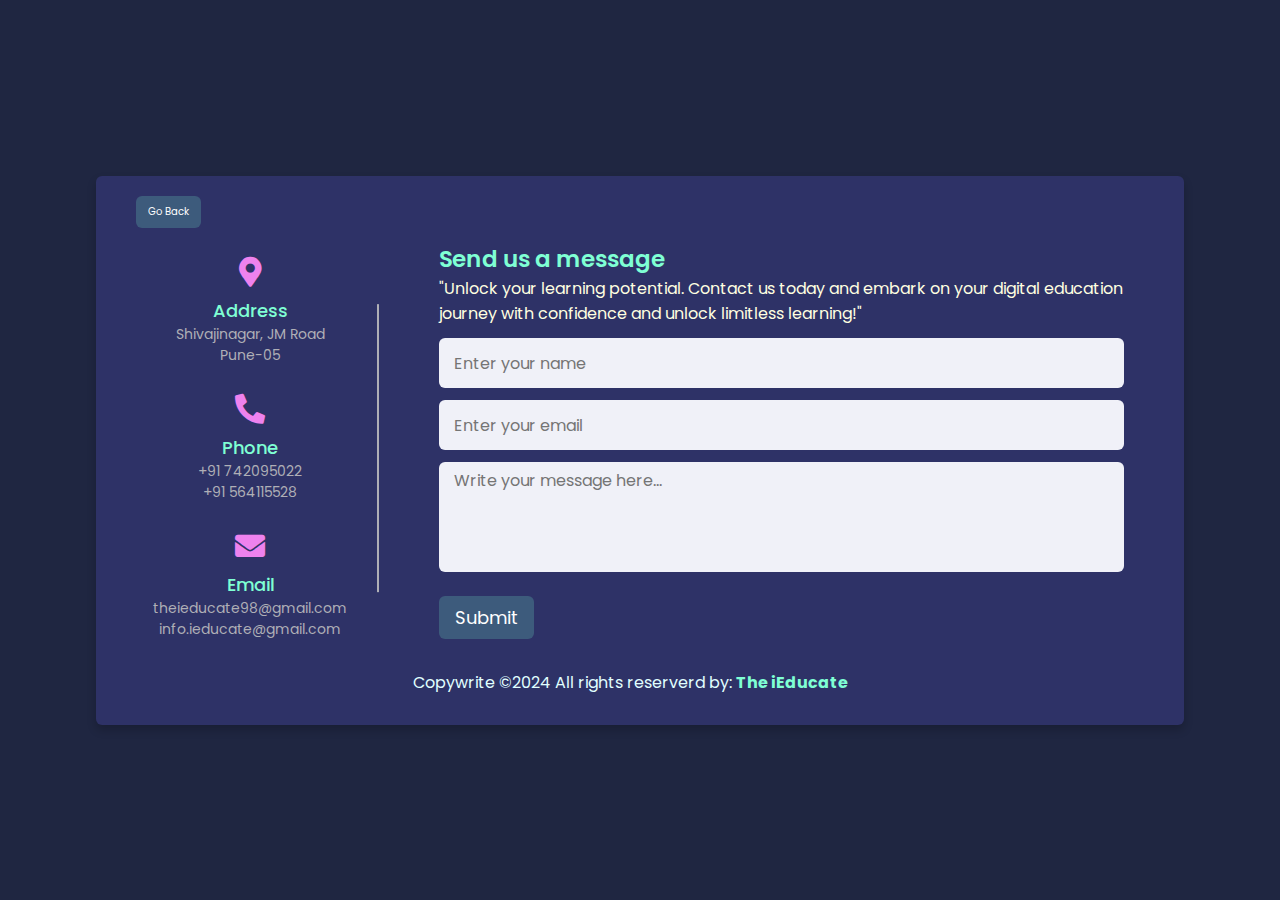
<file: 03_contact.html>
<!DOCTYPE html>
<html lang="en" dir="ltr">

<head>
    <meta charset="UTF-8">
    <title>iEducate/Contact Us Form </title>
    <link rel="stylesheet" href="01_style.css">
    <!-- Fontawesome CDN Link -->
    <link rel="stylesheet" href="https://cdnjs.cloudflare.com/ajax/libs/font-awesome/5.15.2/css/all.min.css" />
    <meta name="viewport" content="width=device-width, initial-scale=1.0">
    <link rel="stylesheet" href="04_contact.css">
    <link rel="stylesheet" href="03_master.css">
</head>

<body>
    <div class="container cont">
        <button class="buton"><a href="index.html" style="text-decoration: none; color:white;">Go
                Back</a></button>
        <div class="content">
            <div class="left-side">
                <div class="address details ">
                    <i class="fas fa-map-marker-alt"></i>
                    <div class="topic">Address</div>
                    <div class="text-one">Shivajinagar, JM Road</div>
                    <div class="text-two">Pune-05</div>
                </div>
                <div class="phone details">
                    <i class="fas fa-phone-alt"></i>
                    <div class="topic">Phone</div>
                    <div class="text-one">+91 742095022</div>
                    <div class="text-two">+91 564115528</div>
                </div>
                <div class="email details">
                    <i class="fas fa-envelope"></i>
                    <div class="topic">Email</div>
                    <div class="text-one">theieducate98@gmail.com</div>
                    <div class="text-two">info.ieducate@gmail.com</div>
                </div>
            </div>
            <form class="right-side needs-validation">
                <div class="topic-text" style="color:aquamarine">Send us a message</div>
                <p style="color:lightyellow;">"Unlock your learning potential. Contact us today and embark on your
                    digital education journey with confidence and unlock limitless learning!"</p>
                <form action="#">
                    <div class="input-box">
                        <input type="text" placeholder="Enter your name" required>
                    </div>
                    <div class="input-box">
                        <input type="email" placeholder="Enter your email" required>
                    </div>
                    <div class="input-box message-box">
                        <textarea name="Message" placeholder="Write your message here..."></textarea>
                    </div>
                    <div class="button">
                        <input type="submit" id="sendBtn">
                    </div>
                </form>
            </form>
        </div>
        <p style="text-align: center; color:lightcyan; margin-top:1rem; margin-bottom:0;">Copywrite &copy;2024 All
            rights reserverd by:
            <a href="#" style="text-decoration: none;">
                <strong class="text-warning" style="color: aquamarine;">The iEducate</a></strong>
        </p>
    </div>
</body>

</html>
</file>
<file: 01_style.css>
@import url('https://fonts.googleapis.com/css2?family=Bree+Serif&family=Dosis:wght@700;800&family=Foldit&family=Heebo:wght@800&family=Montserrat:wght@100&family=Phudu:wght@500&family=Roboto+Slab&family=Roboto:wght@300&family=Tilt+Warp&family=Ubuntu:ital,wght@0,500;1,400;1,500&display=swap');

html,
body {
    scroll-behavior: smooth;
    font-family: sans-serif;
    margin: 0;
    padding: 0;
    width: 100%;
    height: 100vh;
    font-family: 'Ubuntu', sans-serif;
    /* font-family: 'Poppins', sans-serif; */
    background-color: #1f2641;
}

:root {
    --color-primary: #6c63ff;
    --color-success: #00bf8e;
    --color-warning: #f7c94b;
    --color-danger: #f75842;
    --color-danger-varient: rgba(247, 88, 66, 0.4);
    --color-light: rgba(255, 255, 255, 0.7);
    --color-white: #fff;
    --color-black: #000;
    --color-dark: #151C35;
    --color-secondary-dark: #464C70;
    --color-bg: #1f2641;
    --color-bg1: #2e3267;
    --color-bg2: #424890;
    --color-text: #8297E2;
    --color-primary1: #EE709D;
    --transition: all 400ms ease;
    --container-width-lg: 76%;
    --container-width-md: 90%;
    --container-width-sm: 94%;
}

.navbar-nav li a {
    color: white !important;
}

.navbar-brand {
    color: white !important;
    font-weight: bold;
    font-style: 18px;
}

.nav-item a {
    margin: .3rem;
    margin-left: 1rem;
    font-size: 1.2rem;
    padding-bottom: 40px;
}

.glow-on-hover {
    text-align: center;
    padding-bottom: 2rem;
    font-size: 1.2rem;
    margin-right: 1rem;
    width: 100px;
    font-weight: bold;
    height: 30px;
    border: none;
    outline: none;
    color: #fff;
    background: rgb(17, 17, 17);
    cursor: pointer;
    position: relative;
    z-index: 0;
    border-radius: 10px;
    transition: all .3s;
}

.glow-on-hover:hover,
.glow-on-hover a:hover {
    text-decoration: underline;
    transform: translateY(-5px);
    background: none;
    color: orange !important;
}

.nav-link {
    width: 130px;
}

.dropdown li a {
    color: black !important;
}

.dropdown-menu ul li {
    background: rgb(246, 163, 246);
}

.navbar .btn {
    padding-bottom: 2.2rem;
    margin: .2rem;
}

.navbar .btn a {
    color: #fff;
    text-decoration: none;
}

.navbar-toggler {
    background-color: #fff;
}


/* Company Name */

.h1 {
    /* color: rgb(240, 3, 248) !important; */
    color: hsl(0, 3%, 65%);
    font-size: 2.5rem;
    font-weight: bold;
    font-family: monospace;
    letter-spacing: 0.1rem;
    padding-top: .2rem;
    cursor: pointer;
}

.h1 span {
    transition: 0.5s ease-out;
}

.h1:hover span:nth-child(1) {
    margin-right: 5px;
}

.h1:hover span:nth-child(2) {
    margin-left: 30px;
}

.h1:hover span {
    color: #fff;
    text-shadow: 0 0 10px #fff, 0 0 20px #fff, 0 0 40px #fff;
}

/*
.navbar-brand {
    font-weight: 600;
    color: rgb(240, 3, 248) !important;
    background-image: linear-gradient(-225deg,
            #231557 0%,
            #44107a 29%,
            #ff1361 67%,
            #fff800 100%);
    background-size: auto auto;
    background-clip: border-box;
    background-size: 200% auto;
    color: #fff;
    background-clip: text;
    text-fill-color: transparent;
    -webkit-background-clip: text;
    -webkit-text-fill-color: transparent;
    animation: textclip 2s linear infinite;
    display: inline-block;
    font-size: 190px;
}

@keyframes textclip {
    to {
        background-position: 200% center;
    }
}



/* bG_bottom */

/* HOME BACKGROUND SECTION */
header {
    /* background: url(/images/bg-texture.png); */
    background-color: var(--color-bg);
    /* background: linear-gradient(to top,#833850,#1D2671); */
    /* background: linear-gradient(to top,#09203F,#537895); */
    /* background: linear-gradient(320deg,#09203F,rgb(15, 15, 15)); */
}

.row-left button:hover {
    background-color: rgb(148, 25, 148);
}

.row-right img {
    width: 100%;
    margin-bottom: 7rem;
}

.justify {
    text-align: justify;
}

/* Skills */
.skills {
    background: transparent;
    /* margin-top: 10rem; */
    color: white;
}

.skills .col-md-8 img {
    max-height: 70px;
    margin: 0 10px 10px 10px;
    margin-top: 1rem;
    border-radius: 8px;
    box-shadow: 0px 10px 10px rgb(0 0 0 / 30%);
    border: 2px solid transparent;
    max-width: 150%;
    height: 70px;
    transition: all .5s;
}

.skills .row a {
    font-weight: 700;
    color: #FF5297;
}

.skills .col-md-8 img:hover {
    transform: translateY(-.7rem);
    border: 2px solid #FF5297;
}

@media screen and (max-width:500px) {
    .skills .col-md-8 .col-4 {
        /* text-align: justify; */
        width: 48.333333% !important;
    }

    .skills .row {
        text-align: center;
    }
}


/* Services */
.featured-services .icon-box {
    padding: 30px;
    position: relative;
    overflow: hidden;
    background: var(--color-bg1);
    box-shadow: 5px 5px 20px black;
    transition: all 0.3s ease-in-out;
    border-radius: 8px;
    z-index: 1;
    color: white;
}

.featured-services .icon-box::before {
    content: '';
    position: absolute;
    background: #d9f1f2;
    right: 0;
    left: 0;
    bottom: 0;
    top: 100%;
    transition: all 0.3s;
    z-index: -1;
}

.featured-services .icon-box:hover::before {
    background: #3fbbc0;
    top: 0;
    border-radius: 0px;
}

.featured-services .icon {
    margin-bottom: 15px;
    text-align: center;
}

.featured-services .icon i {
    font-size: 48px;
    line-height: 1;
    color: #1977cc;
    transition: all 0.3s ease-in-out;
}

.featured-services .title {
    font-weight: 700;
    margin-bottom: 15px;
    font-size: 20px;
    text-align: center;
}

.featured-services .title a {
    color: #58f4da;
}

.featured-services .description {
    font-size: 15px;
    line-height: 28px;
    margin-bottom: 0;
    text-align: center;
}

.featured-services .icon-box:hover .title a,
.featured-services .icon-box:hover .description {
    color: #fff;
}

.featured-services .icon-box:hover .icon i {
    color: #fff;
}

.service1 {
    background: transparent;
    margin-top: 2rem;
}

.box1 {
    /* padding: 0 2rem; */
    padding-bottom: 2.4rem;
}

.text-h1 {
    color: #fdb9d4;
    margin-bottom: 2rem;
}

.course,
.categories {
    box-shadow: 15px 15px 15px black;
    margin-top: 5rem;
    background-color: var(--color-bg1);
}

.cat-right .card h5 {
    font-weight: bold;
    padding-left: .5rem;
}

.cat-right .card p {
    padding-top: .2rem;
    padding-left: .5rem;
    /* font-weight: 600; */
}

.cat-right .card {
    color: var(--color-white);
    width: 15rem;
    height: 14rem;
    border-radius: 2rem;
    margin: 1.5rem;
    margin-top: 2rem;
    /* margin-bottom: 2rem; */
    background-color: var(--color-bg2);
    transition: var(--transition);
}

.cat-right .card1:nth-child(2) .category-icon {
    background: var(--color-danger);
}

.cat-right .card2:nth-child(3) .category-icon {
    background: var(--color-success);
}

.cat-right .dang {
    background: var(--color-danger);
}

.cat-right .succ {
    background: var(--color-success);
}

.cat-right .card:hover {
    transform: scale(1.05);
    box-shadow: 0 3rem 3rem rgba(0, 0, 0, .3);
    z-index: 1;
}

.category-icon {
    background: var(--color-primary);
    padding: 0.7rem;
    border-radius: 0.9rem;
    width: 2.5rem;
    margin: 1rem;
    border-radius: 1rem;
}

.cat-left h1 {
    font-weight: bold;
    font-size: 3rem;
}

.cat-left .btn {
    background-color: transparent;
    color: rgb(128, 128, 253);
    font-size: 1rem;
    padding: .6rem .8rem !important;
    padding-left: 0;
    font-weight: 400;
    border-radius: none;
    transition: var(--transition);
}

.cat-left .btn:hover {
    background-color: rgba(21, 28, 53, 0.2);
    color: black;
    color: lightyellow;
}

/*  POPULAR COURSES CSS */
.course {
    margin-top: 5rem;
    background: var(--color-bg1);
}

.course .card {
    color: var(--color-white);
    margin-top: 2rem;
    box-shadow: rgb(12, 12, 12) 3px 3px 26px 0px, rgba(14, 14, 14, 0.5) -3px -3px 26px 1px;
}

.course .card-body {
    background: #2d3865;
}

.course h1 {
    text-align: center;
}

.card-box {
    border: 2px solid var(--color-light);
    height: 30rem;
    width: 22rem;
    transition: var(--transition);
}

.card-box:hover {
    transform: scale(1.15);
    background-color: var(--color-bg);
    border: 2px solid var(--color-success);
    /* border: 2px solid white; */
    box-shadow: rgb(2, 135, 252) 3px 3px 6px 0px, rgba(250, 2, 242, 0.5) -3px -3px 6px 1px;
    /* box-shadow: 3px 3px 10px black; */
}

.course .row .col {
    display: flex;
    justify-content: space-evenly;
    align-items: center;
}

/* MEDIA QUERY */

@media only screen and (max-width:992px) {
    .cat-right .card {
        width: 30rem;
        height: 14rem;
    }
}

@media only screen and (max-width:530px) {
    .cat-right .card {
        width: 16rem;
        height: 15rem;
    }
}

.review {
    height: 98vh;
    display: flex;
    flex-direction: column;
    justify-content: center;
    align-items: center;
}

.board {
    max-width: 987px;
    width: 100%;
    background-color: var(--color-dark);
    text-align: center;
    border-radius: 8px;
    padding: 4em 0;
}


.text-light {
    color: white;
}

.swiper {
    width: 600px;
    height: auto;
}

.swiper .swiper-slide .flex {
    margin: 3em 0;
    display: flex;
    flex-direction: column;
    align-items: center;
}


.swiper .swiper-slide .comments {
    /* background-color: var(--color-light); */
    background-color: white;
    padding: 1.5em 2em;
    width: 50%;
    border-radius: 5px;
    font-size: .9em;
    position: relative;
}

.swiper .swiper-slide .comments::after {
    content: "";
    position: absolute;
    bottom: -19px;
    left: 45%;
    width: 0;
    height: 0;
    border-left: 20px solid transparent;
    border-right: 20px solid transparent;
    border-top: 20px solid white;
    z-index: -99;
}


.swiper .profile {
    display: flex;
    flex-direction: column;
    align-items: center;
    margin-top: 1em;
}

.swiper .profile img {
    width: 45%;
    border-radius: 50%;
    border: 5px solid var(--color-primary1);
    margin: 10px 0;
}


.swiper .profile a {
    text-decoration: none;
    color: var(--color-light);
}

.swiper .profile span {
    color: var(--color-text);
    font-size: .8em;
}


@media screen and (max-width:650px) {
    .board {
        width: auto;
    }

    .swiper {
        width: 25rem;
    }
}

@media screen and (max-width:390px) {
    .board {
        width: auto;
    }

    .swiper {
        width: 18rem;
    }
    
    .text-warning{
        display: flex;
        flex-direction: column;
    }
}

/* Footer */
.bg-dark {
    background: #151C35 !important;
}
</file>
<file: 04_contact.css>
/* Google Font CDN Link */
@import url('https://fonts.googleapis.com/css2?family=Poppins:wght@200;300;400;500;600;700&display=swap');

* {
    margin: 0;
    padding: 0;
    box-sizing: border-box;
    font-family: "Poppins", sans-serif;
}

body {
    min-height: 100vh;
    width: 100%;
    /* background: #c8e8e9;
    background: #2e3267; */
    background: #1f2641;
    display: flex;
    align-items: center;
    justify-content: center;
}

.cont {
    width: 85%;
    /* background: #fff;
    background: #1f2641; */
    background: #2e3267;
    border-radius: 6px;
    padding: 20px 60px 30px 40px;
    box-shadow: 0 5px 10px rgba(0, 0, 0, 0.2);
}

.container .content {
    display: flex;
    align-items: center;
    justify-content: space-between;
}

.container .content .left-side {
    width: 25%;
    height: 100%;
    display: flex;
    flex-direction: column;
    align-items: center;
    justify-content: center;
    margin-top: 15px;
    position: relative;
}

.content .left-side::before {
    content: '';
    position: absolute;
    height: 70%;
    width: 2px;
    right: -15px;
    top: 50%;
    transform: translateY(-50%);
    background: #afafb6;
}

.content .left-side .details {
    margin: 14px;
    text-align: center;
}

.content .left-side .details i {
    font-size: 30px;
    /* color: #3e2093; */
    color: violet;
    margin-bottom: 10px;
}

.content .left-side .details .topic {
    font-size: 18px;
    font-weight: 500;
    color: aquamarine;
}

.cont .buton{
    font-size: 10px;
    outline: none;
    border: none;
    padding: 8px 12px;
    border-radius: 6px;
    background: #3e2093;
    background-color: rgb(127, 255, 212,0.2);
    cursor: pointer;
    transition: all 0.3s ease;
}
.cont .buton:hover{
    background: #5029bc;
}

.content .left-side .details .text-one,
.content .left-side .details .text-two {
    font-size: 14px;
    color: #afafb6;
}

.container .content .right-side {
    width: 75%;
    margin-left: 75px;
}

.content .right-side .topic-text {
    font-size: 23px;
    font-weight: 600;
    color: #3e2093;
}

.right-side .input-box {
    height: 50px;
    width: 100%;
    margin: 12px 0;
}

.right-side .input-box input,
.right-side .input-box textarea {
    height: 100%;
    width: 100%;
    border: none;
    outline: none;
    font-size: 16px;
    background: #F0F1F8;
    border-radius: 6px;
    padding: 0 15px;
    resize: none;
}

.right-side .message-box {
    min-height: 110px;
}

.right-side .input-box textarea {
    padding-top: 6px;
}

.right-side .button {
    display: inline-block;
    margin-top: 12px;
}

.right-side .button input[type="submit"] {
    color: #fff;
    font-size: 18px;
    outline: none;
    border: none;
    padding: 8px 16px;
    border-radius: 6px;
    background: #3e2093;
    background-color: rgb(127, 255, 212,0.2);
    cursor: pointer;
    transition: all 0.3s ease;
}

.button input[type="submit"]:hover {
    background: #5029bc;
}

@media (max-width: 950px) {
    .container {
        width: 90%;
        padding: 30px 40px 40px 35px;
    }

    .container .content .right-side {
        width: 75%;
        margin-left: 55px;
    }
}

@media (max-width: 820px) {
    .container {
        margin: 40px 0;
        height: 100%;
    }

    .container .content {
        flex-direction: column-reverse;
    }

    .container .content .left-side {
        width: 100%;
        flex-direction: row;
        margin-top: 40px;
        justify-content: center;
        flex-wrap: wrap;
    }

    .container .content .left-side::before {
        display: none;
    }

    .container .content .right-side {
        width: 100%;
        margin-left: 0;
    }
}
</file>
<file: 03_master.css>
body{
    animation: transitionIn 0.75s ease-in-out;
}

@keyframes transitionIn{
    from{
        opacity: 0;
        /* transform: rotateX(-10deg); */
        transform: translateY(-20px);
    }
    to{
        opacity: 1;
        /* transform:rotateX(0); */
        transform: translateY(0);
    }
}
</file>
